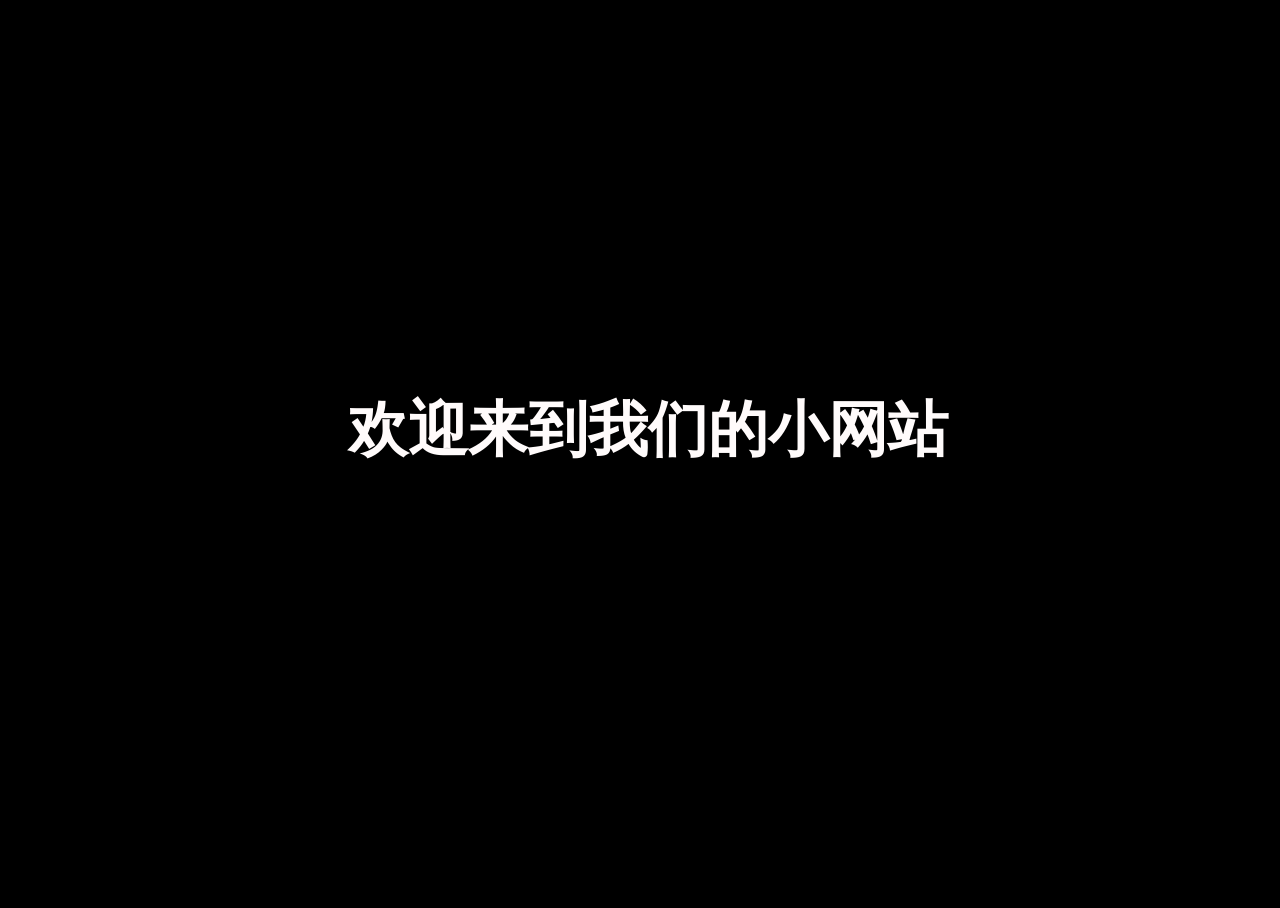
<file: index.html>
<!DOCTYPE html>
<html>

<head>
    <title>咱俩的小网站</title>
    <link rel="stylesheet" href="style.css">
</head>

<body>


   <div class="page active">
    <h1>欢迎来到我们的小网站</h1>
    <p>
        
        <br>
        
    </p>
</div>

<div class="page">
    <h1>你现在在干嘛，有没有想我</h1>
    <p>
        
        <br>
        
    </p>
</div>

<div class="page">
    <h1>我很想你</h1>
    <p>
        
        <br>
       
    </p>
</div>

<div class="page">
    <h1>这只是个开始，我会每天在里面添加一些小东西</h1>
    <p>
       直到这看起来像个真正的网站
        <br>
    
    </p>
</div>

<div class="page">
    <h1>我很想和你在一起</h1>
    <p>
        不管我以后会遇到什么问题
        <br>
        我会一直爱你
    </p>
</div>
<div class="page">
    <h1>孙凤研做的，不是网上的，我最喜欢小青璐</h1>
    <p>
        
        <br>
        
    </p>
       <a href="小回忆.html" id="memory-link">
        <button>Enter</button>
    </a>
</div>

    <script src="script.js"></script>

</body>

</html>
</file>
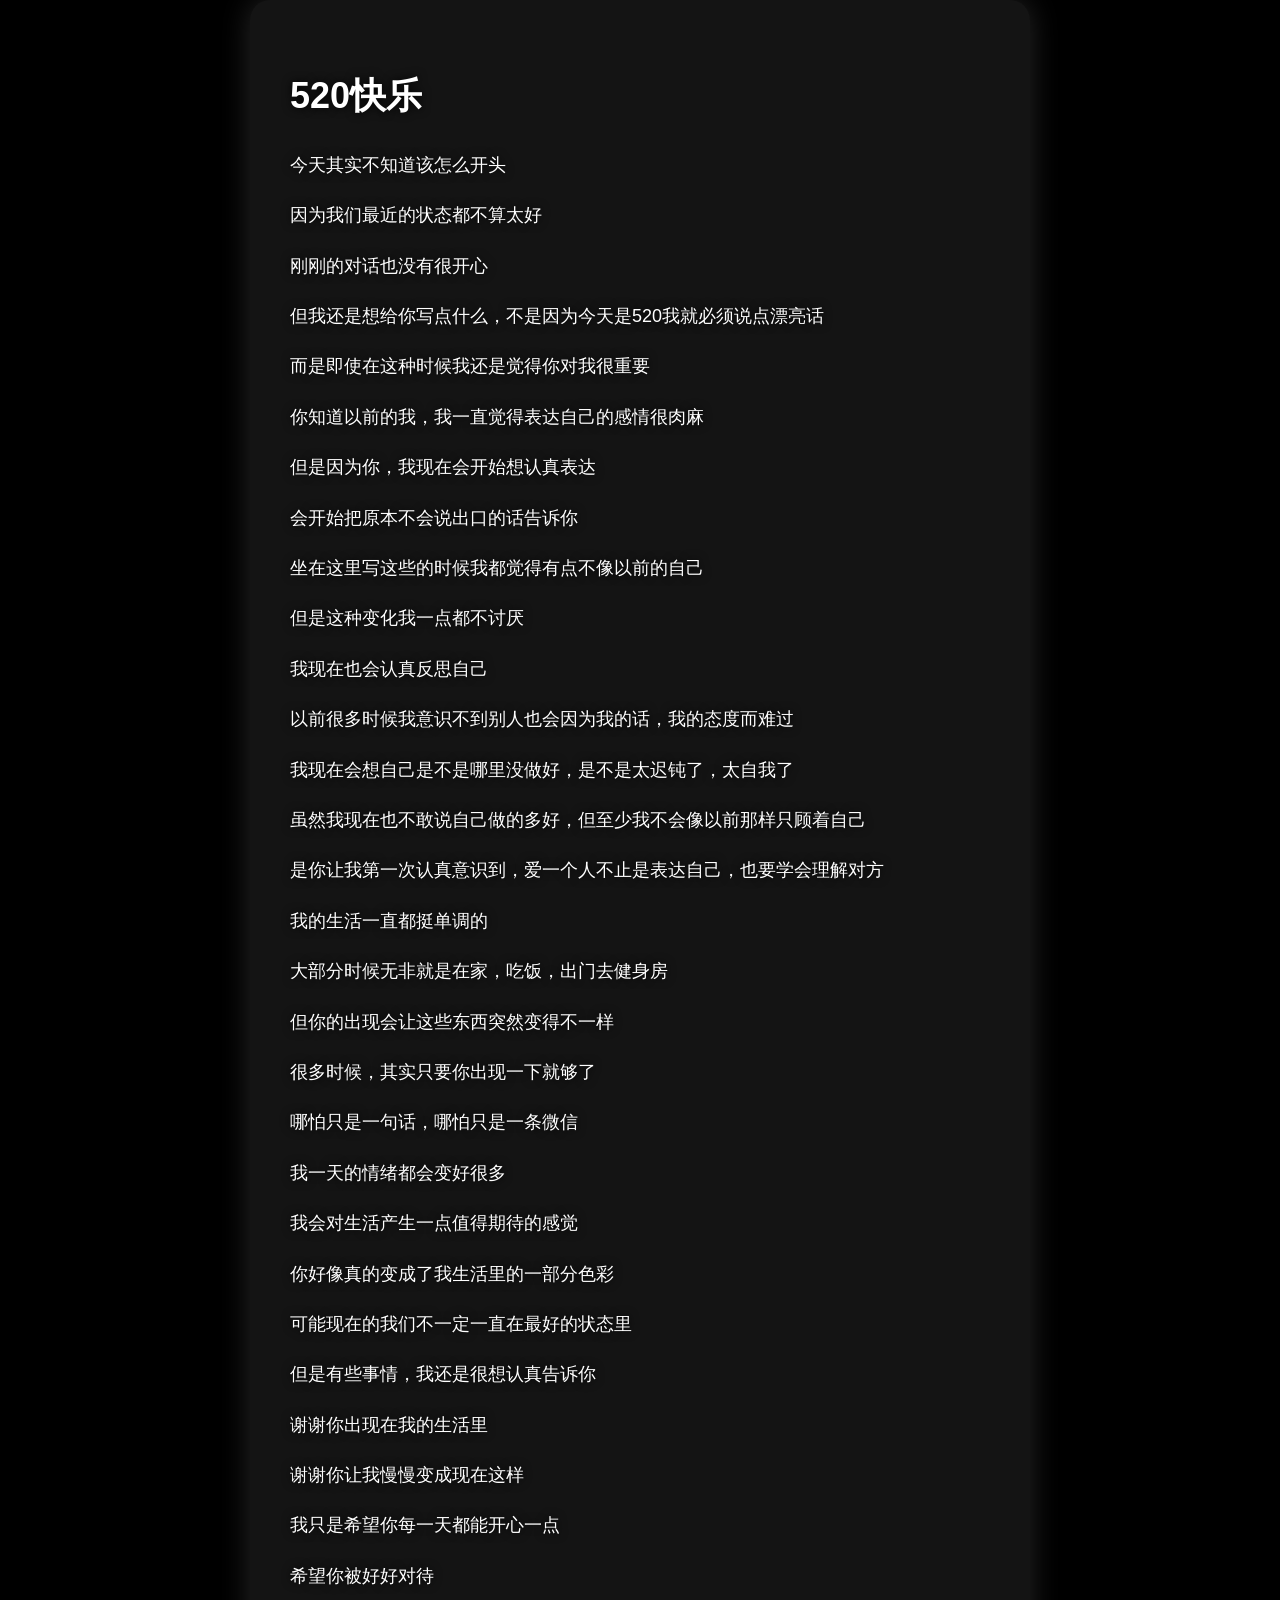
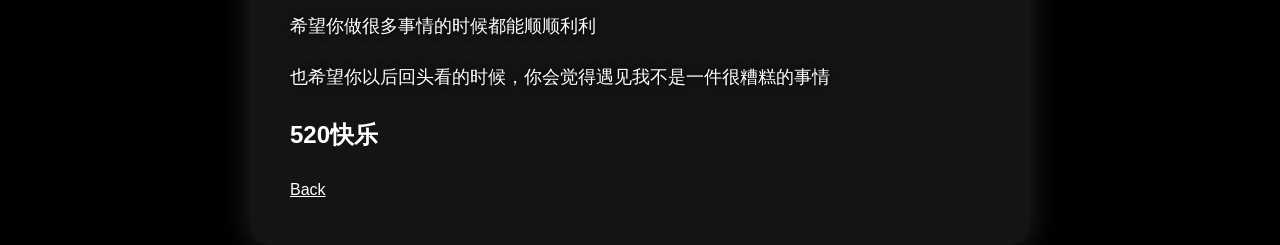
<file: letter.html>
<!DOCTYPE html>
<html>
<head>
    <title>Letter</title>
    <link rel="stylesheet" href="style.css">
</head>

<body class="letter-page">

    <div class="letter-box">

        <div>
            <h1>520快乐</h1>
            <p>今天其实不知道该怎么开头</p>
            <p>因为我们最近的状态都不算太好</p>
            <p>刚刚的对话也没有很开心</p>
            <p>但我还是想给你写点什么，不是因为今天是520我就必须说点漂亮话</p>
            <p>而是即使在这种时候我还是觉得你对我很重要</p>
        </div>

        <div>
            <p>你知道以前的我，我一直觉得表达自己的感情很肉麻</p>
            <p>但是因为你，我现在会开始想认真表达</p>
            <p>会开始把原本不会说出口的话告诉你</p>
            <p>坐在这里写这些的时候我都觉得有点不像以前的自己</p>
            <p>但是这种变化我一点都不讨厌</p>
        </div>

        <div>
            <p>我现在也会认真反思自己</p>
            <p>以前很多时候我意识不到别人也会因为我的话，我的态度而难过</p>
            <p>我现在会想自己是不是哪里没做好，是不是太迟钝了，太自我了</p>
            <p>虽然我现在也不敢说自己做的多好，但至少我不会像以前那样只顾着自己</p>
            <p>是你让我第一次认真意识到，爱一个人不止是表达自己，也要学会理解对方</p>
        </div>

        <div>
            <p>我的生活一直都挺单调的</p>
            <p>大部分时候无非就是在家，吃饭，出门去健身房</p>
            <p>但你的出现会让这些东西突然变得不一样</p>
            <p>很多时候，其实只要你出现一下就够了</p>
            <p>哪怕只是一句话，哪怕只是一条微信</p>
            <p>我一天的情绪都会变好很多</p>
            <p>我会对生活产生一点值得期待的感觉</p>
            <p>你好像真的变成了我生活里的一部分色彩</p>
        </div>

        <div>
            <p>可能现在的我们不一定一直在最好的状态里</p>
            <p>但是有些事情，我还是很想认真告诉你</p>
            <p>谢谢你出现在我的生活里</p>
            <p>谢谢你让我慢慢变成现在这样</p>
            <p>我只是希望你每一天都能开心一点</p>
            <p>希望你被好好对待</p>
            <p>希望你做很多事情的时候都能顺顺利利</p>
            <p>也希望你以后回头看的时候，你会觉得遇见我不是一件很糟糕的事情</p>
            <h2>520快乐</h2>
            <a href="memory.html">Back</a>
        </div>


    </div>

    <script src="小回忆.html"></script>
</body>
</html>
</file>
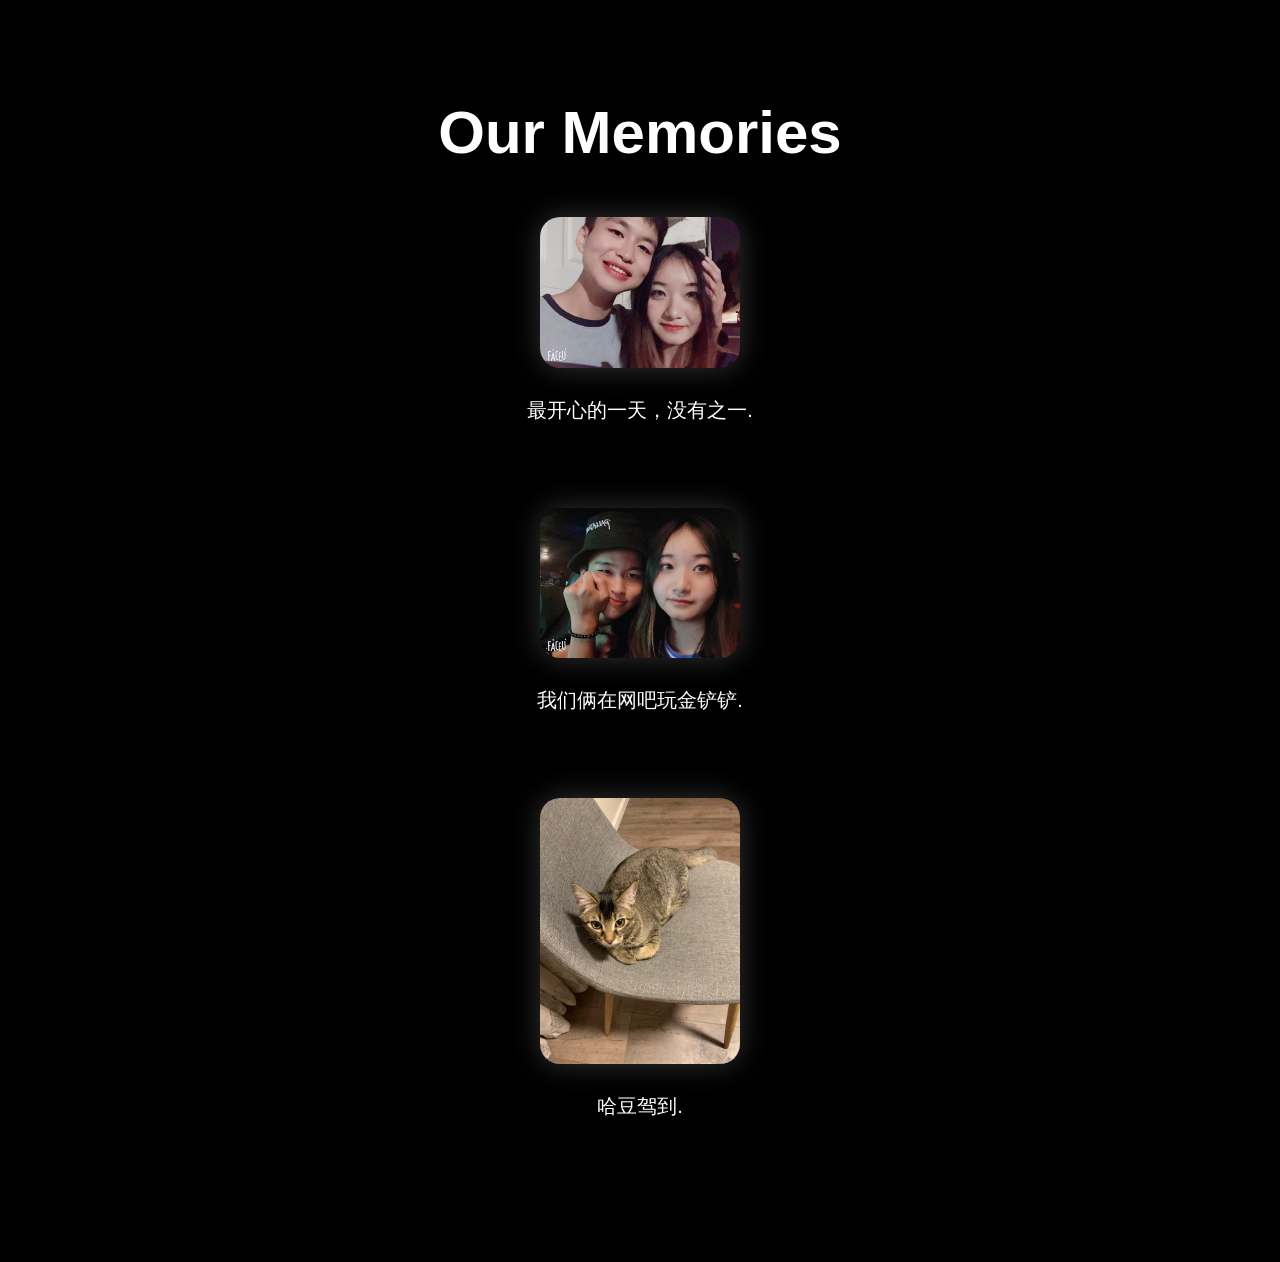
<file: Memory.html>
<!DOCTYPE html>
<html>

<head>

    <title>Memory</title>

    <link rel="stylesheet" href="style.css">

</head>

<body class="memory-page">

    <h1 class="memory-title">Our Memories</h1>

    <div class="memory-card">

        <img src="1.jpg">

        <p>
            最开心的一天，没有之一.
        </p>

    </div>

    <div class="memory-card">

        <img src="2.jpg">

        <p>
            我们俩在网吧玩金铲铲.
        </p>

    </div>

    <div class="memory-card">

        <img src="3.jpg">

        <p>
            哈豆驾到.
        </p>

    </div>

</body>

</html>
</file>
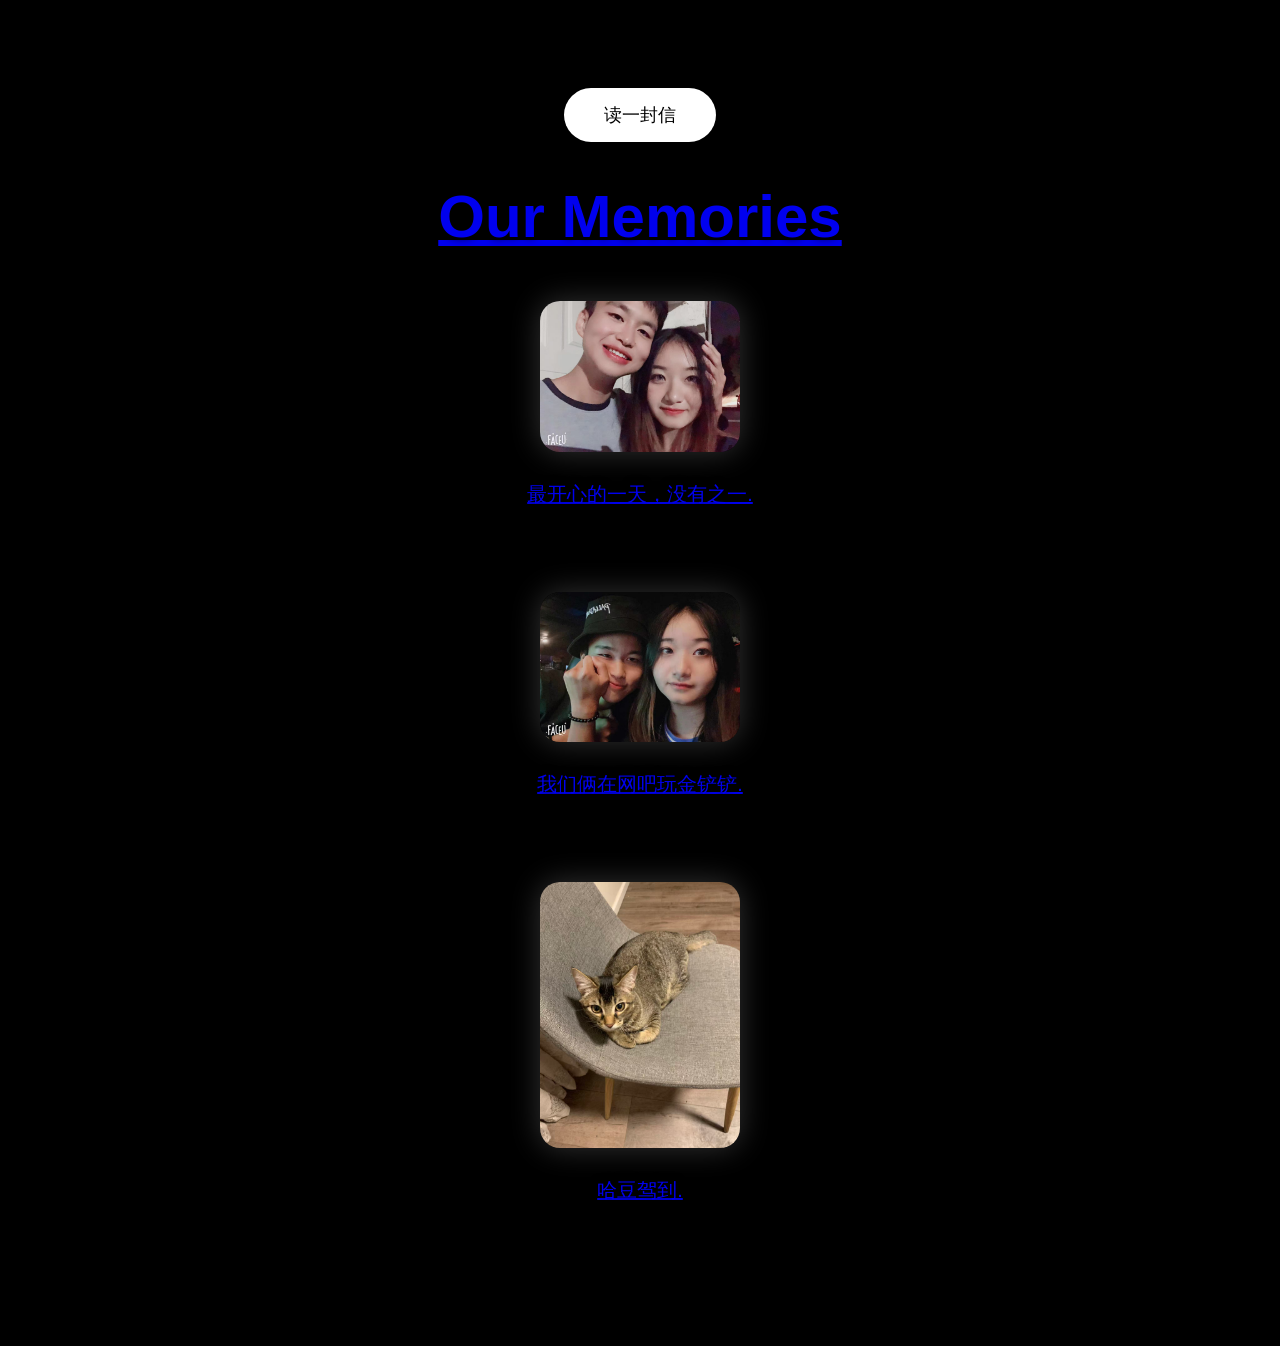
<file: 小回忆.html>
<!DOCTYPE html>
<html>

<head>

    <title>Memory</title>

    <link rel="stylesheet" href="style.css">

</head>

</html>
<a href="letter.html">
    <button>读一封信</button>

<body class="memory-page">

    <h1 class="memory-title">Our Memories</h1>

    <div class="memory-card">

        <img src="1.jpg">

        <p>
            最开心的一天，没有之一.
        </p>

    </div>

    <div class="memory-card">

        <img src="2.jpg">

        <p>
            我们俩在网吧玩金铲铲.
        </p>

    </div>

    <div class="memory-card">

        <img src="3.jpg">

        <p>
            哈豆驾到.
        </p>

    </div>

</a>
</body>
</file>
<file: style.css>
#bg-video {
    position: fixed;

    right: 0;
    bottom: 0;

    min-width: 100%;
    min-height: 100%;

    object-fit: cover;

    z-index: -2;
}
body {
    
    body 
    margin: 0;

    background-color: black;
    color: rgb(255, 251, 251);

    font-family: Arial, sans-serif;
}
.stars {
    position: absolute;
    width: 100%;
    height: 100%;

    background-image: radial-gradient(white 1px, transparent 1px);
    background-size: 50px 50px;

    opacity: 0.5;
}

.page {

    position: absolute;
    width: 100%;
    height: 100%;

    display: flex;
    flex-direction: column;
    justify-content: center;
    align-items: center;

    text-align: center;

    opacity: 0;
    transition: opacity 2s;
    z-index: 2;
}

.page.active {
    opacity: 1;
}

h1 {

    font-size: 60px;
    margin-bottom: 20px;
    text-shadow: 0 0 10px black;
}

p {
    font-size: 20px;
    line-height: 1.8;
    text-shadow: 0 0 10px black;
}
button {

    margin-top: 30px;

    padding: 15px 40px;

    border: none;

    border-radius: 30px;

    font-size: 18px;

    cursor: pointer;

    background: white;

    color: black;

    transition: 0.3s;

}

button:hover {

    transform: scale(1.1);
}
    #memory-link {
    display: none;
}
.memory-page {

    background: black;

    color: white;

    font-family: Arial, sans-serif;

    padding: 50px;

    text-align: center;

    overflow-y: auto;
    
min-height: 100vh;
}

.memory-title {

    font-size: 60px;

    margin-bottom: 50px;
}

.memory-card {

    margin-bottom: 80px;
}

.memory-card img {


    width: 200px;

    border-radius: 20px;

    box-shadow: 0 0 30px rgba(255,255,255,0.2);
}

.memory-card p {

    margin-top: 20px;

    font-size: 20px;
}
.letter-page {
    margin: 0;
    min-height: 100vh;
    background: black;
    color: white;
    font-family: Arial, sans-serif;

    display: flex;
    justify-content: center;
    align-items: center;
}

.letter-box {
    width: 70%;
    max-width: 700px;

    padding: 40px;
    border-radius: 20px;

    background: rgba(255,255,255,0.08);
    box-shadow: 0 0 30px rgba(255,255,255,0.15);

    line-height: 1.8;
}

.letter-box h1 {
    font-size: 36px;
}

.letter-box p {
    font-size: 18px;
}

.letter-box a {
    color: white;
}
</file>
